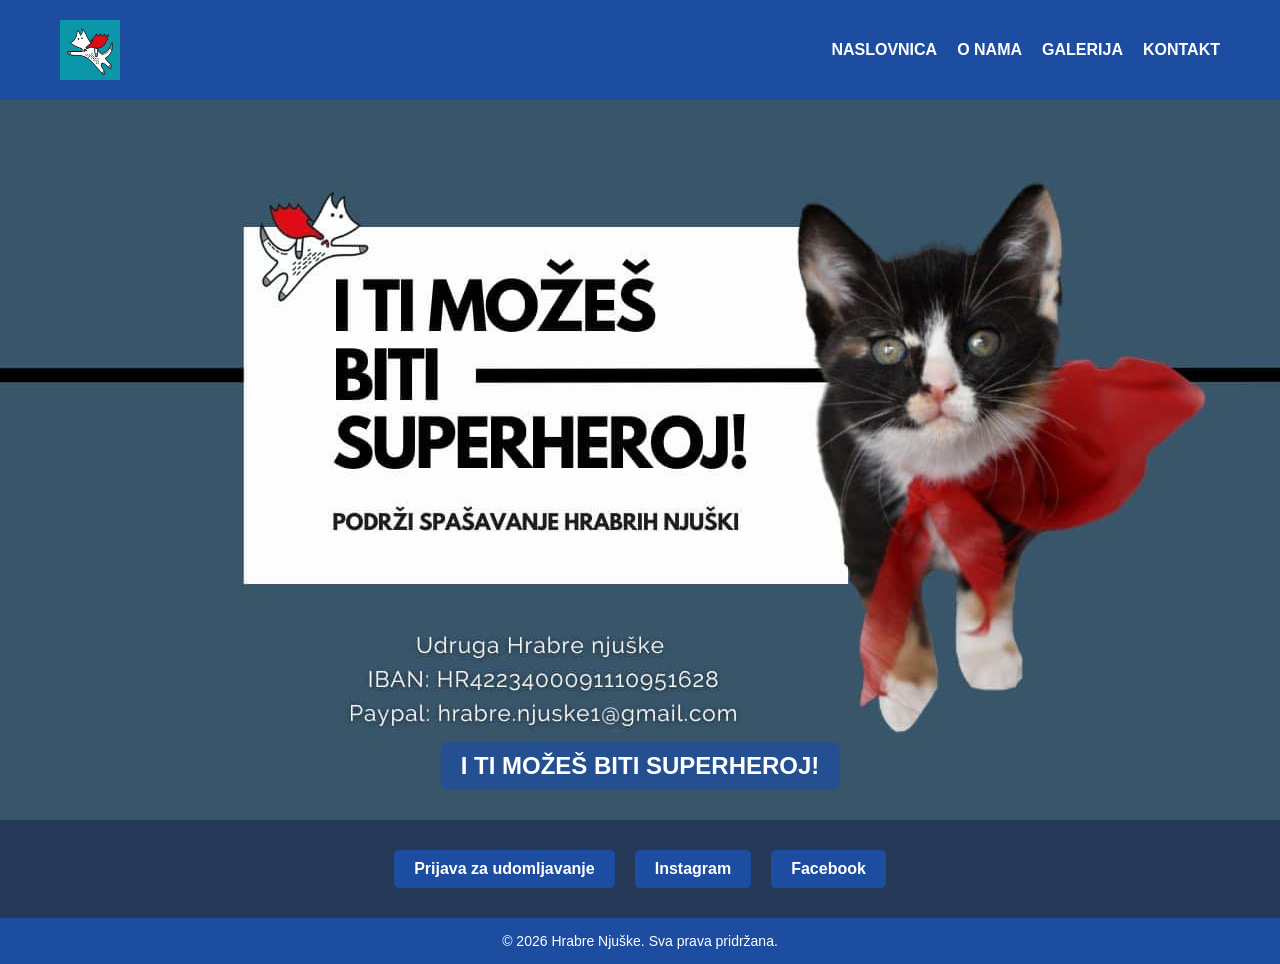
<file: index.html>
<!DOCTYPE html>
<html lang="hr">
<head>
  <meta charset="UTF-8">
  <meta name="viewport" content="width=device-width, initial-scale=1.0">
  <title>Hrabre Njuške</title>
  <link rel="stylesheet" href="css/styles.css">
</head>
<body>

  <header class="nav-bar">
    <div class="container nav-container">
      <img src="img/logo.jpg" alt="Logo" class="logo">
      <nav>
        <ul class="main-nav">
          <li><a href="index.html">Naslovnica</a></li>
          <li><a href="onama.html">O nama</a></li>
          <li><a href="galerija.html">Galerija</a></li>
          <li><a href="kontakt.html">Kontakt</a></li>
        </ul>
      </nav>
    </div>
  </header>

  <section class="hero">
    <img src="img/i-ti-mozes.jpg" alt="Hero slika" class="hero-img">
    <h1 class="hero-title">I TI MOŽEŠ BITI SUPERHEROJ!</h1>
  </section>

  <section class="cta">
    <a href="https://forms.gle/cz2bRfwCYj48vSmD9" class="btn" target="_blank">Prijava za udomljavanje</a>
    <a href="https://www.instagram.com/hrabrenjuske/" class="btn" target="_blank">Instagram</a>
    <a href="https://www.facebook.com/hrabrenjuske" class="btn" target="_blank">Facebook</a>
  </section>

  <footer>
    <p>&copy; 2026 Hrabre Njuške. Sva prava pridržana.</p>
  </footer>

</body>
</html>
</file>
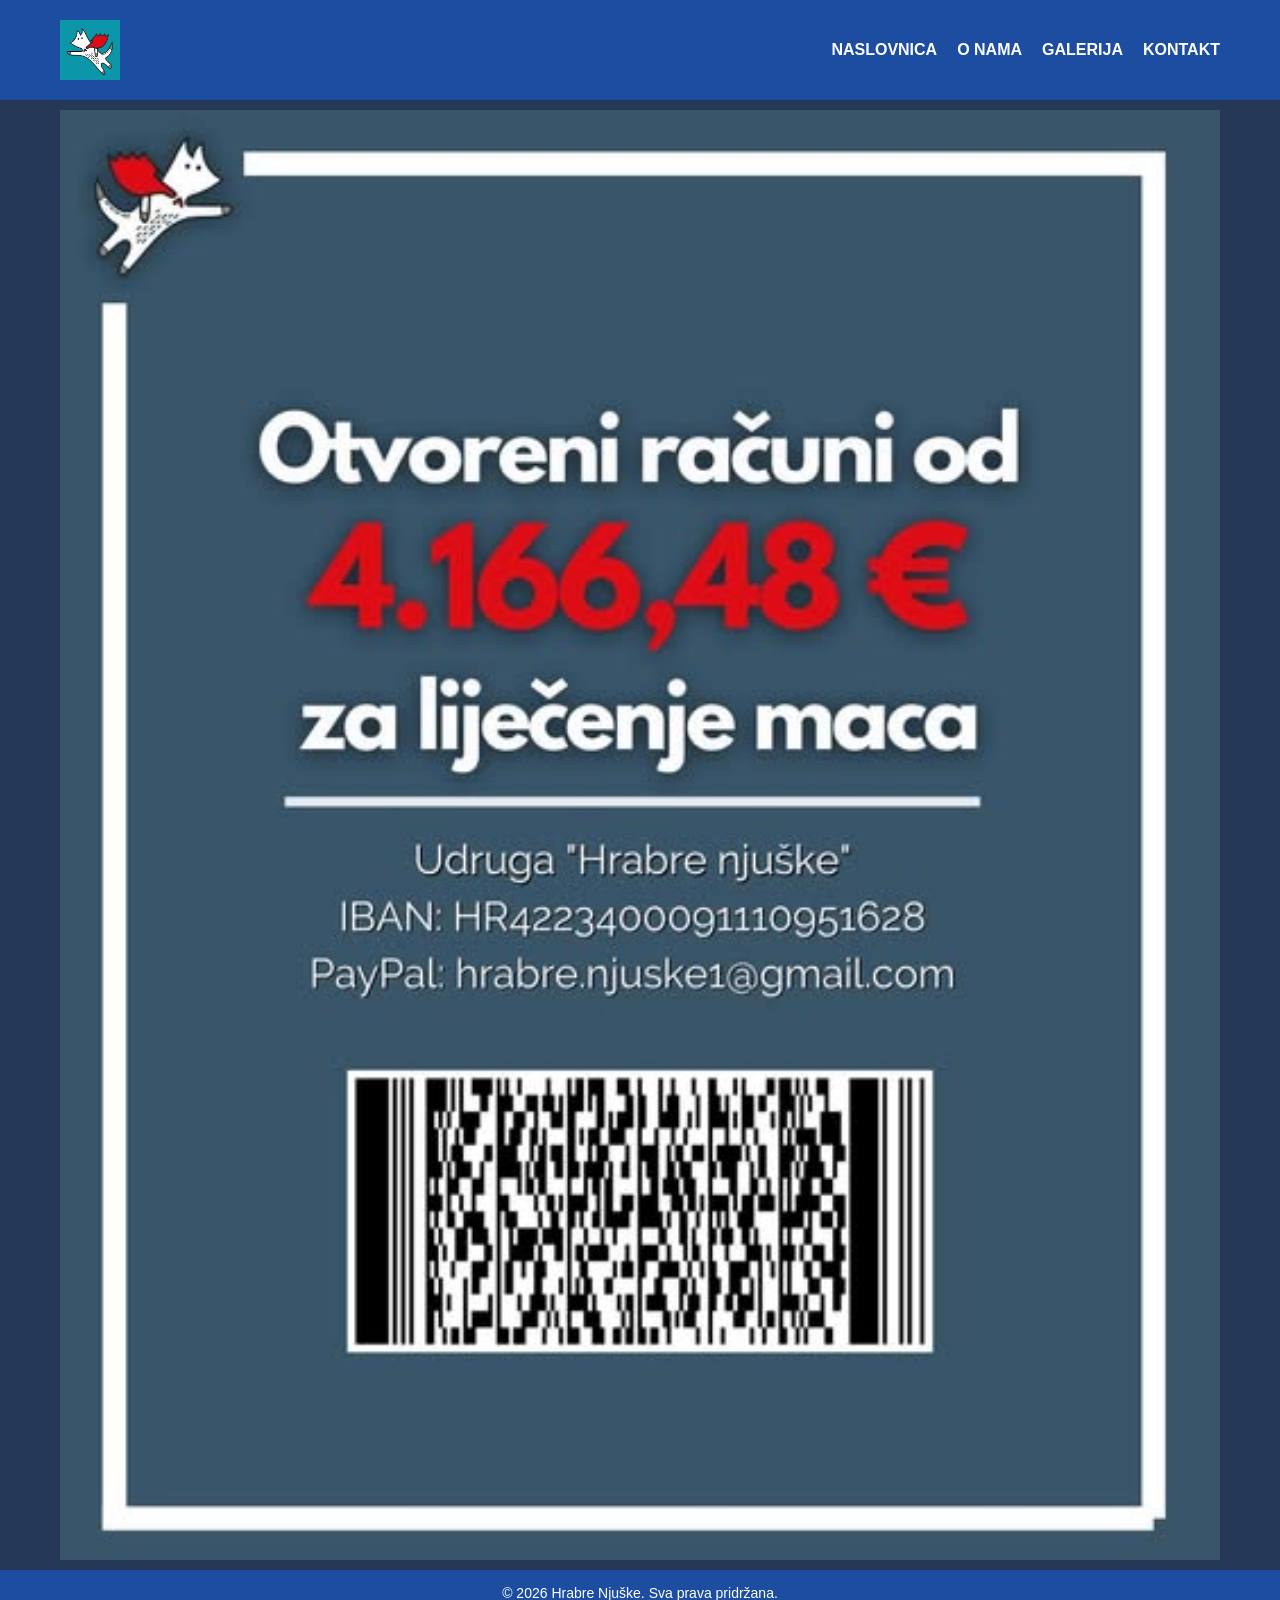
<file: galerija.html>
<!DOCTYPE html>
<html lang="hr">
<head>
  <meta charset="UTF-8">
  <meta name="viewport" content="width=device-width, initial-scale=1.0">
  <title>Galerija</title>
  <link rel="stylesheet" href="css/styles.css">
</head>
<body>

  <header class="nav-bar">
    <div class="container nav-container">
      <img src="img/logo.jpg" alt="Logo" class="logo">
      <nav>
        <ul class="main-nav">
          <li><a href="index.html">Naslovnica</a></li>
          <li><a href="onama.html">O nama</a></li>
          <li><a href="galerija.html">Galerija</a></li>
          <li><a href="kontakt.html">Kontakt</a></li>
        </ul>
      </nav>
    </div>
  </header>

  <main class="container">
    <img src="img/otvoreni-galerija.jpg" alt="Galerija" class="hero-img">
  </main>

  <footer>
    <p>&copy; 2026 Hrabre Njuške. Sva prava pridržana.</p>
  </footer>

</body>
</html>
</file>
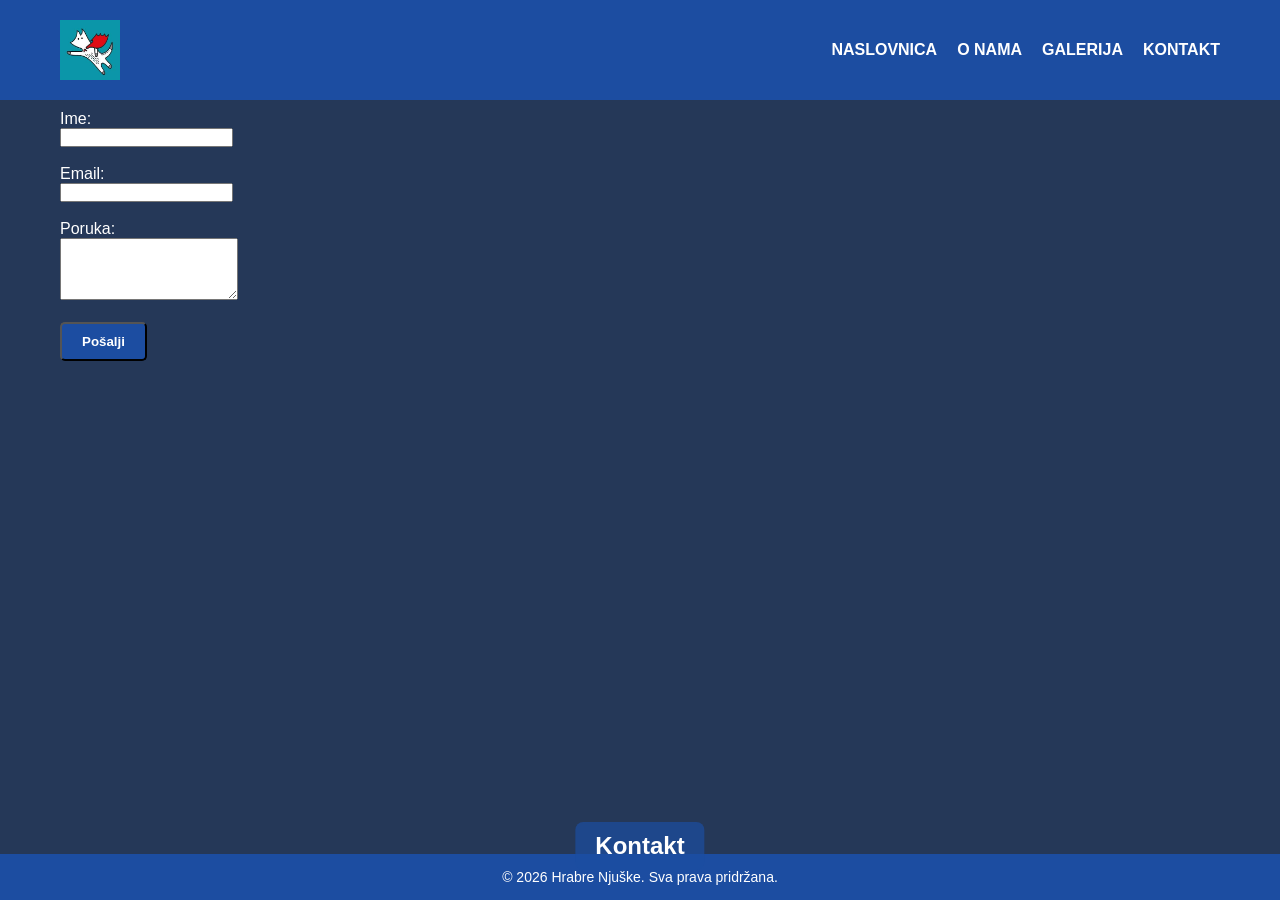
<file: kontakt.html>
<!DOCTYPE html>
<html lang="hr">
<head>
  <meta charset="UTF-8">
  <meta name="viewport" content="width=device-width, initial-scale=1.0">
  <title>Kontakt</title>
  <link rel="stylesheet" href="css/styles.css">
</head>
<body>

  <header class="nav-bar">
    <div class="container nav-container">
      <img src="img/logo.jpg" alt="Logo" class="logo">
      <nav>
        <ul class="main-nav">
          <li><a href="index.html">Naslovnica</a></li>
          <li><a href="onama.html">O nama</a></li>
          <li><a href="galerija.html">Galerija</a></li>
          <li><a href="kontakt.html">Kontakt</a></li>
        </ul>
      </nav>
    </div>
  </header>

  <main class="container">
    <h2 class="hero-title">Kontakt</h2>
    <form>
      <label for="ime">Ime:</label><br>
      <input type="text" id="ime" name="ime"><br><br>

      <label for="email">Email:</label><br>
      <input type="email" id="email" name="email"><br><br>

      <label for="poruka">Poruka:</label><br>
      <textarea id="poruka" name="poruka" rows="4"></textarea><br><br>

      <button class="btn" type="submit">Pošalji</button>
    </form>
  </main>

  <footer>
    <p>&copy; 2026 Hrabre Njuške. Sva prava pridržana.</p>
  </footer>

</body>
</html>
</file>
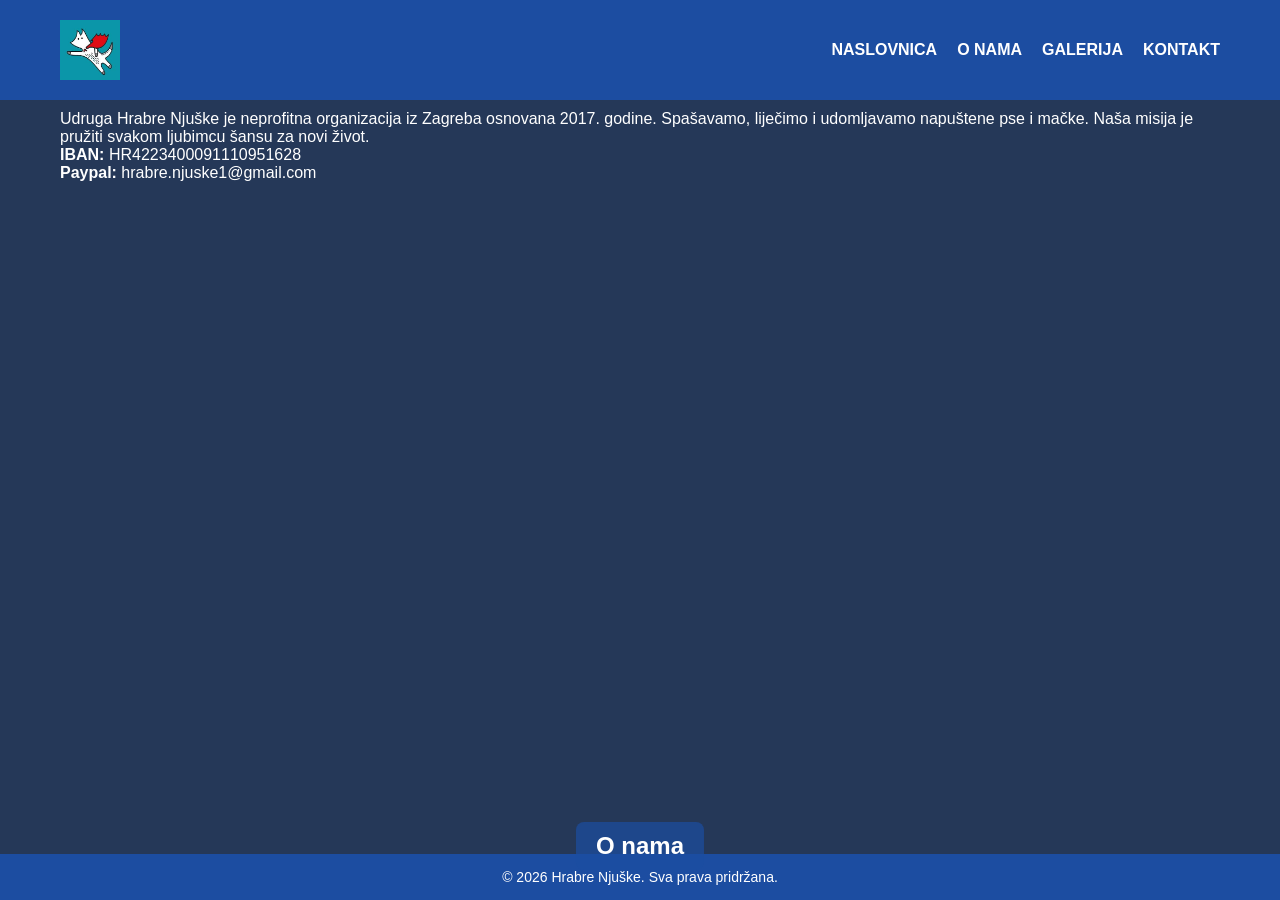
<file: onama.html>
<!DOCTYPE html>
<html lang="hr">
<head>
  <meta charset="UTF-8">
  <meta name="viewport" content="width=device-width, initial-scale=1.0">
  <title>O nama</title>
  <link rel="stylesheet" href="css/styles.css">
</head>
<body>

  <header class="nav-bar">
    <div class="container nav-container">
      <img src="img/logo.jpg" alt="Logo" class="logo">
      <nav>
        <ul class="main-nav">
          <li><a href="index.html">Naslovnica</a></li>
          <li><a href="onama.html">O nama</a></li>
          <li><a href="galerija.html">Galerija</a></li>
          <li><a href="kontakt.html">Kontakt</a></li>
        </ul>
      </nav>
    </div>
  </header>

  <main class="container">
    <h2 class="hero-title">O nama</h2>
    <p>Udruga Hrabre Njuške je neprofitna organizacija iz Zagreba osnovana 2017. godine. Spašavamo, liječimo i udomljavamo napuštene pse i mačke. Naša misija je pružiti svakom ljubimcu šansu za novi život.</p>
    <p><strong>IBAN:</strong> HR4223400091110951628</p>
    <p><strong>Paypal:</strong> hrabre.njuske1@gmail.com</p>
  </main>

  <footer>
    <p>&copy; 2026 Hrabre Njuške. Sva prava pridržana.</p>
  </footer>

</body>
</html>
</file>
<file: css/styles.css>
* {
  box-sizing: border-box;
  margin: 0;
  padding: 0;
}

body {
  font-family: Arial, Helvetica, sans-serif;
  background-color: #253858;
  color: white;
  display: flex;
  flex-direction: column;
  min-height: 100vh;
}

.container {
  width: 100%;
  max-width: 1200px;
  margin: 0 auto;
  padding: 10px 20px;
}

/* NAVIGACIJA */
.nav-bar {
  background-color: #1c4da1;
  padding: 10px 0;
}

.nav-container {
  display: flex;
  justify-content: space-between;
  align-items: center;
  flex-wrap: wrap;
}

.logo {
  width: 60px;
}

.main-nav {
  list-style: none;
  display: flex;
  gap: 20px;
}

.main-nav a {
  color: white;
  text-decoration: none;
  text-transform: uppercase;
  font-weight: bold;
  transition: color 0.3s ease;
}

.main-nav a:hover {
  color: #ffd700;
}

/* HERO */
.hero {
  position: relative;
  text-align: center;
}

.hero-img {
  width: 100%;
  height: auto;
  display: block;
}

.hero-title {
  position: absolute;
  bottom: 30px;
  left: 50%;
  transform: translateX(-50%);
  background-color: rgba(28, 77, 161, 0.7);
  padding: 10px 20px;
  border-radius: 8px;
  font-size: 24px;
  color: white;
  animation: colorCycle 3s infinite alternate;
}

@keyframes colorCycle {
  0%   { color: #ffffff; }
  50%  { color: #a90202; }
  100% { color: #1b7831; }
}

/* CTA */
.cta {
  display: flex;
  justify-content: center;
  gap: 20px;
  margin: 30px 0;
  flex-wrap: wrap;
}

.btn {
  background-color: #1c4da1;
  color: white;
  padding: 10px 20px;
  border-radius: 5px;
  font-weight: bold;
  transition: background-color 0.3s ease;
  text-decoration: none;
}

.btn:hover {
  background-color: #17408b;
}

/* GALERIJA */
.gallery-img {
  width: 60%;
  max-width: 400px;
  display: block;
  margin: 30px auto;
  border-radius: 8px;
}

/* FOOTER */
footer {
  background-color: #1c4da1;
  text-align: center;
  padding: 15px;
  margin-top: auto;
  font-size: 14px;
}

/* RESPONSIVE */
@media screen and (max-width: 600px) {
  .nav-container {
    flex-direction: column;
    align-items: center;
  }

  .main-nav {
    flex-direction: column;
    gap: 10px;
  }

  .hero-title {
    font-size: 18px;
  }
}

@media screen and (min-width: 601px) and (max-width: 1024px) {
  .hero-title {
    font-size: 22px;
  }

  .btn {
    font-size: 14px;
  }
}
</file>
